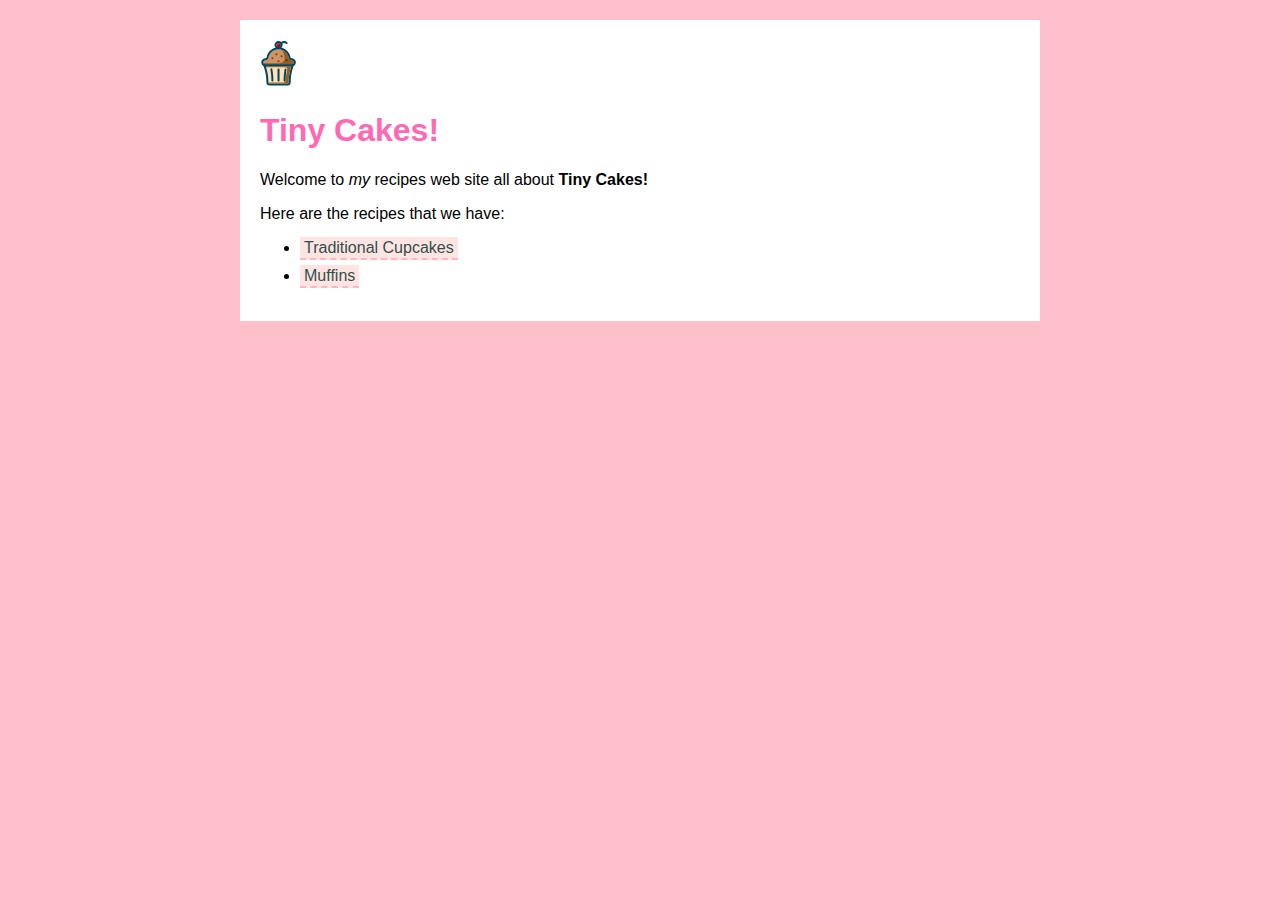
<file: learn-html-workshop/index.html>
<!DOCTYPE html>
<html>
<head>
    <title>Tiny Cakes!</title>
    <meta charset="UTF-8" />
    <link rel="stylesheet" href="tinycakes.css" />
</head>
<body>
    <div class="container">
        <img src="tinycakes.svg" title="Tiny Cakes!" alt="The Tiny Cakes logo, a stylized cartoon cupcake." height="47" width="37"/>

        <h1 id="sitetitle">Tiny Cakes!</h1>

        <p>
            Welcome to <em>my</em> recipes web site all
            about <strong>Tiny Cakes!</strong>
        </p>

        <p>
            Here are the recipes that we have:
        </p>

        <ul>
            <li><a href="traditional-cupcakes.html">Traditional Cupcakes</a></li>
            <li><a href="muffins.html">Muffins</a></li>
        </ul>
    </div>
</body>
</html>
</file>
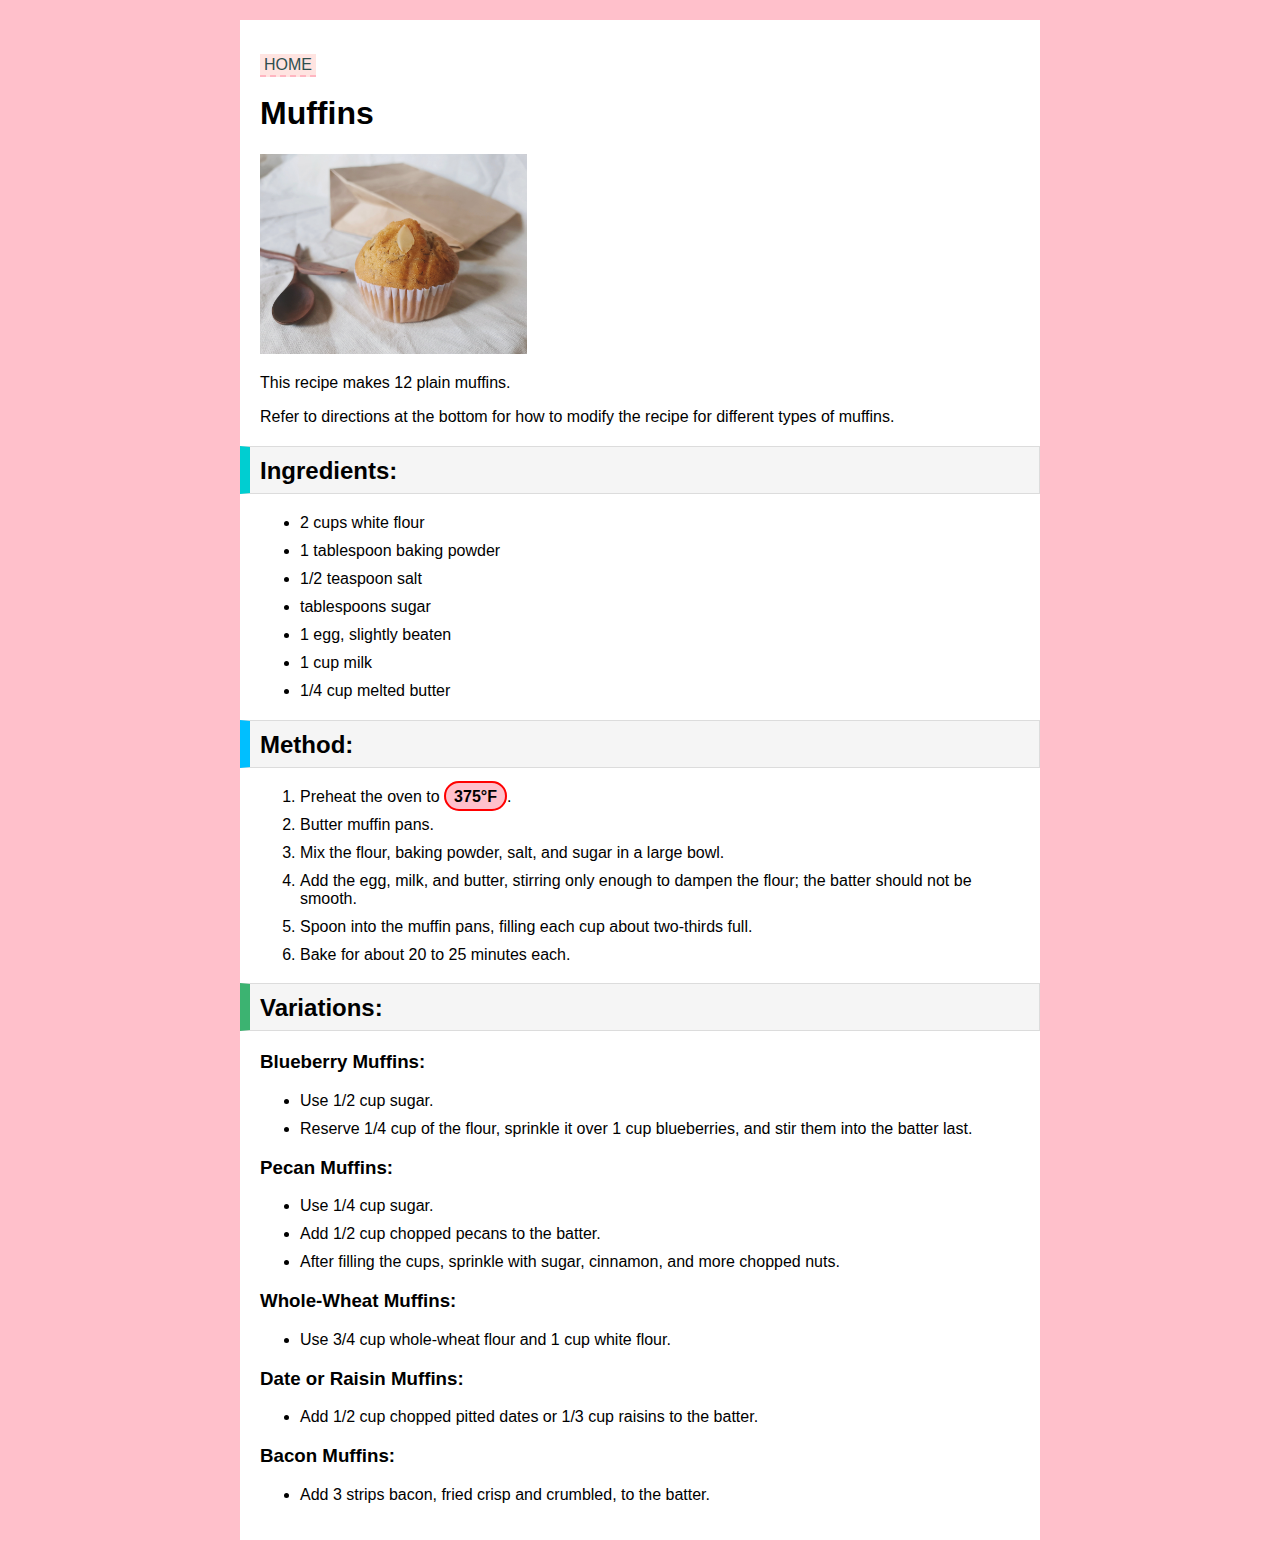
<file: learn-html-workshop/muffins.html>
<!DOCTYPE html>
<html>
<head>
    <title>Muffins</title>
    <meta charset="UTF-8">
    <link rel="stylesheet" href="tinycakes.css" />
</head>
<body>
    <div class="container">
        <p><a href="index.html">HOME</a></p>
        <h1>Muffins</h1>
        <img src="muffin.jpg" title="Muffin" alt="A muffin on a white table cloth" height="200"/>
        <p>This recipe makes 12 plain muffins.</p>
        <p>Refer to directions at the bottom for how to modify the recipe for different types of muffins.</p>
    </div>

    <h2 class="recipepart ingredients">Ingredients:</h2>
    <div class="container">
        <ul>
            <li>2 cups white flour</li>
            <li>1 tablespoon baking powder</li>
            <li>1/2 teaspoon salt</li>
            <li> tablespoons sugar</li>
            <li>1 egg, slightly beaten</li>
            <li>1 cup milk</li>
            <li>1/4 cup melted butter</li>
        </ul>
    </div>

    <h2 class="recipepart method">Method:</h2>
    <div class="container">
        <ol>
            <li>Preheat the oven to <span class="temp">375°F</span>.</li>
            <li>Butter muffin pans.</li>
            <li>Mix the flour, baking powder, salt, and sugar in a large bowl.</li>
            <li>Add the egg, milk, and butter, stirring only enough to dampen the flour; the batter should not be smooth.</li>
            <li>Spoon into the muffin pans, filling each cup about two-thirds full.</li>
            <li>Bake for about 20 to 25 minutes each.</li>
        </ol>
    </div>

    <h2 class="recipepart variations">Variations:</h2>
    <div class="container">
        <h3>Blueberry Muffins:</h3>
        <ul>
            <li>Use 1/2 cup sugar.</li>
            <li>Reserve 1/4 cup of the flour, sprinkle it over 1 cup blueberries, and stir them into the batter last.</li>
        </ul>

        <h3>Pecan Muffins:</h3>
        <ul>
            <li>Use 1/4 cup sugar.</li>
            <li>Add 1/2 cup chopped pecans to the batter.</li>
            <li>After filling the cups, sprinkle with sugar, cinnamon, and more chopped nuts.</li>
        </ul>

        <h3>Whole-Wheat Muffins:</h3>
        <ul>
            <li>Use 3/4 cup whole-wheat flour and 1 cup white flour.</li>
        </ul>

        <h3>Date or Raisin Muffins:</h3>
        <ul>
            <li>Add 1/2 cup chopped pitted dates or 1/3 cup raisins to the batter.</li>
        </ul>

        <h3>Bacon Muffins:</h3>
        <ul>
            <li>Add 3 strips bacon, fried crisp and crumbled, to the batter.</li>
        </ul>
    </div>
</body>
</html>
</file>
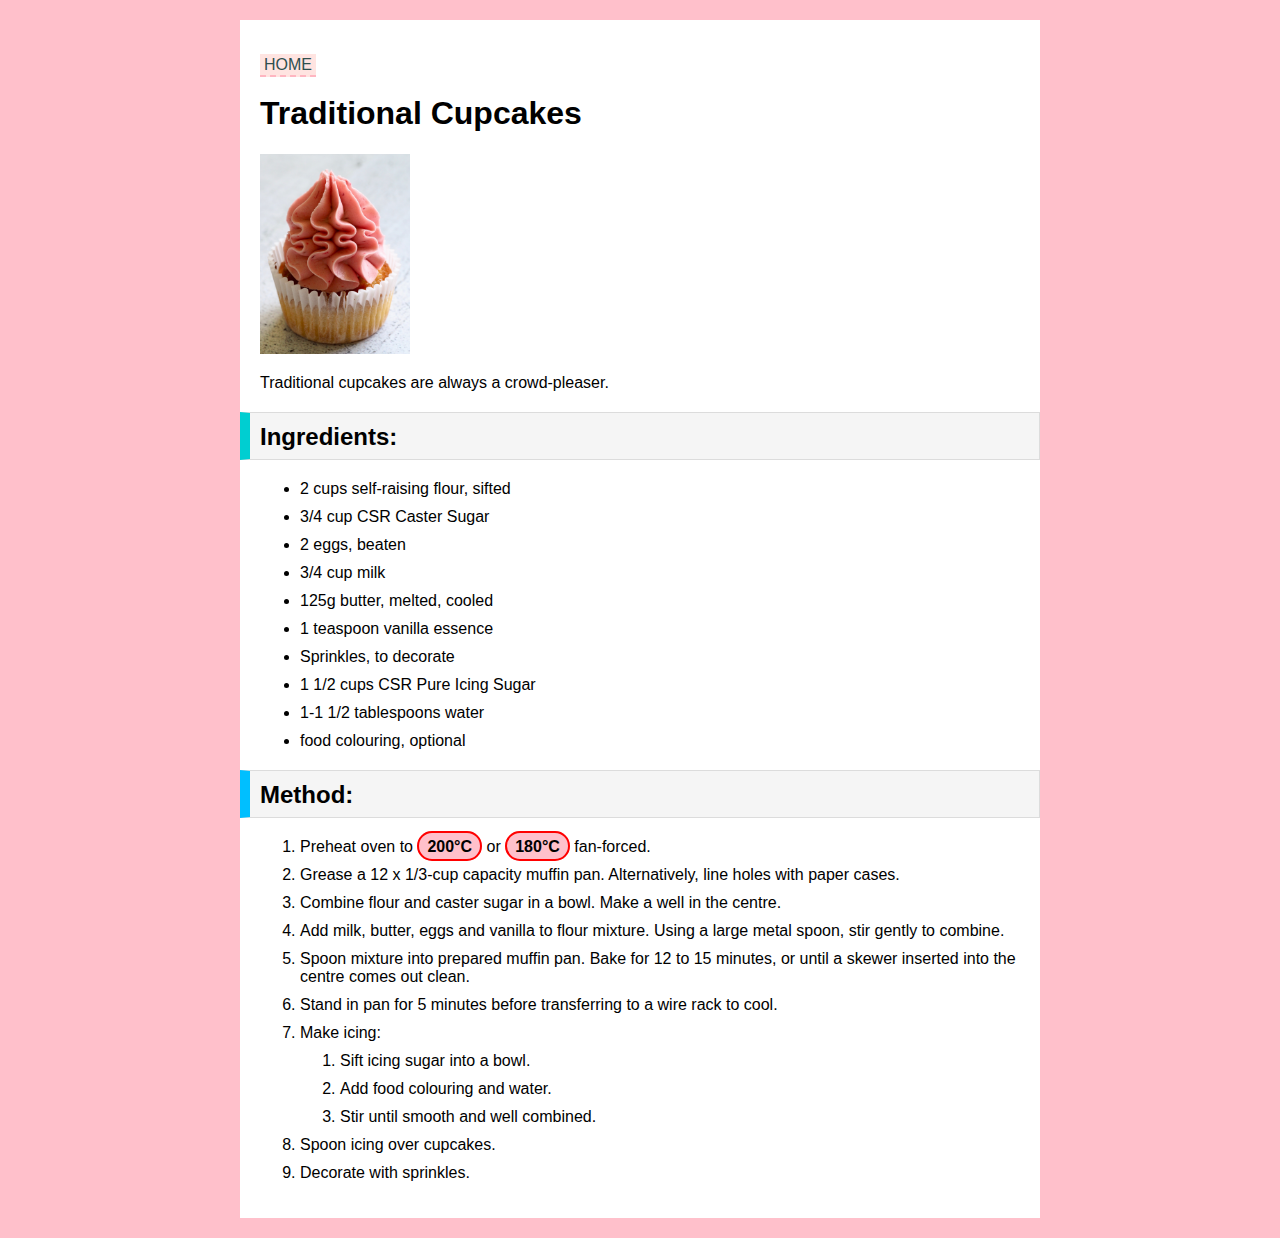
<file: learn-html-workshop/traditional-cupcakes.html>
<!DOCTYPE html>
<html>
<head>
    <title>Traditional Cupcakes</title>
    <meta charset="UTF-8" />
    <link rel="stylesheet" href="tinycakes.css" />
</head>
<body>
    <div class="container">
        <p><a href="index.html">HOME</a></p>
        <h1>Traditional Cupcakes</h1>
        <img src="cupcake.jpg" title="Cupcake" alt="A cupcake with pink icing" height="200"/>
        <p>Traditional cupcakes are always a crowd-pleaser.</p>
    </div>

    <h2 class="recipepart ingredients">Ingredients:</h2>
    <div class="container">
        <ul>
            <li>2 cups self-raising flour, sifted</li>
            <li>3/4 cup CSR Caster Sugar</li>
            <li>2 eggs, beaten</li>
            <li>3/4 cup milk</li>
            <li>125g butter, melted, cooled</li>
            <li>1 teaspoon vanilla essence</li>
            <li>Sprinkles, to decorate</li>
            <li>1 1/2 cups CSR Pure Icing Sugar</li>
            <li>1-1 1/2 tablespoons water</li>
            <li>food colouring, optional</li>
        </ul>
    </div>

    <h2 class="recipepart method">Method:</h2>
    <div class="container">
        <ol>
            <li>Preheat oven to <span class="temp">200°C</span> or <span class="temp">180°C</span> fan-forced.</li>
            <li>Grease a 12 x 1/3-cup capacity muffin pan. Alternatively, line holes with paper cases.</li>
            <li>Combine flour and caster sugar in a bowl. Make a well in the centre.</li>
            <li>Add milk, butter, eggs and vanilla to flour mixture. Using a large metal spoon, stir gently to combine.</li>
            <li>Spoon mixture into prepared muffin pan. Bake for 12 to 15 minutes, or until a skewer inserted into the centre comes out clean.</li>
            <li>Stand in pan for 5 minutes before transferring to a wire rack to cool.</li>
            <li>Make icing:</li>
            <ol>
                <li>Sift icing sugar into a bowl.</li>
                <li>Add food colouring and water.</li>
                <li>Stir until smooth and well combined.</li>
            </ol>
            <li>Spoon icing over cupcakes.</li>
            <li>Decorate with sprinkles.</li>
        </ol>
    </div>

</body>
</html>
</file>
<file: learn-html-workshop/tinycakes.css>
html {
    background-color: pink;
}

body {
    background-color: white;
    max-width: 800px;
    margin: 20px auto;
    padding: 20px 0px;
    font-family: sans-serif;
}

h1#sitetitle {
    color: #ff69b4;
}

h2.recipepart {
    background-color: #f5f5f5;
    border: 1px solid #dcdcdc;
    border-left: 10px solid grey;
    padding: 10px 0px 8px 10px;
}
h2.ingredients {
    border-left-color: #00ced1;
}
h2.method {
    border-left-color: #00bfff;
}
h2.variations {
    border-left-color: #3cb371;
}

a {
    color: #2f4f4f;
    text-decoration: none;
    background-color: #ffe4e1;
    padding: 2px 4px;
    border-bottom: 2px dashed #ffb6c1;
}
a:visited {
    color: #778899;
}

a:focus {
    border: 3px dashed #ffb6c1;
}


a:hover {
    border-bottom: 3px solid #ffb6c1;
}

a:active {
    color: purple;
    border: 3px solid #ffb6c1;
}

li {
    margin-bottom: 10px;
}

div.container {
    padding: 0px 20px;
}

span.temp {
    font-weight: bold;
    border: 2px solid red;
    background-color: pink;
    border-radius: 15px;
    padding: 5px 8px 4px 8px;
}
</file>
